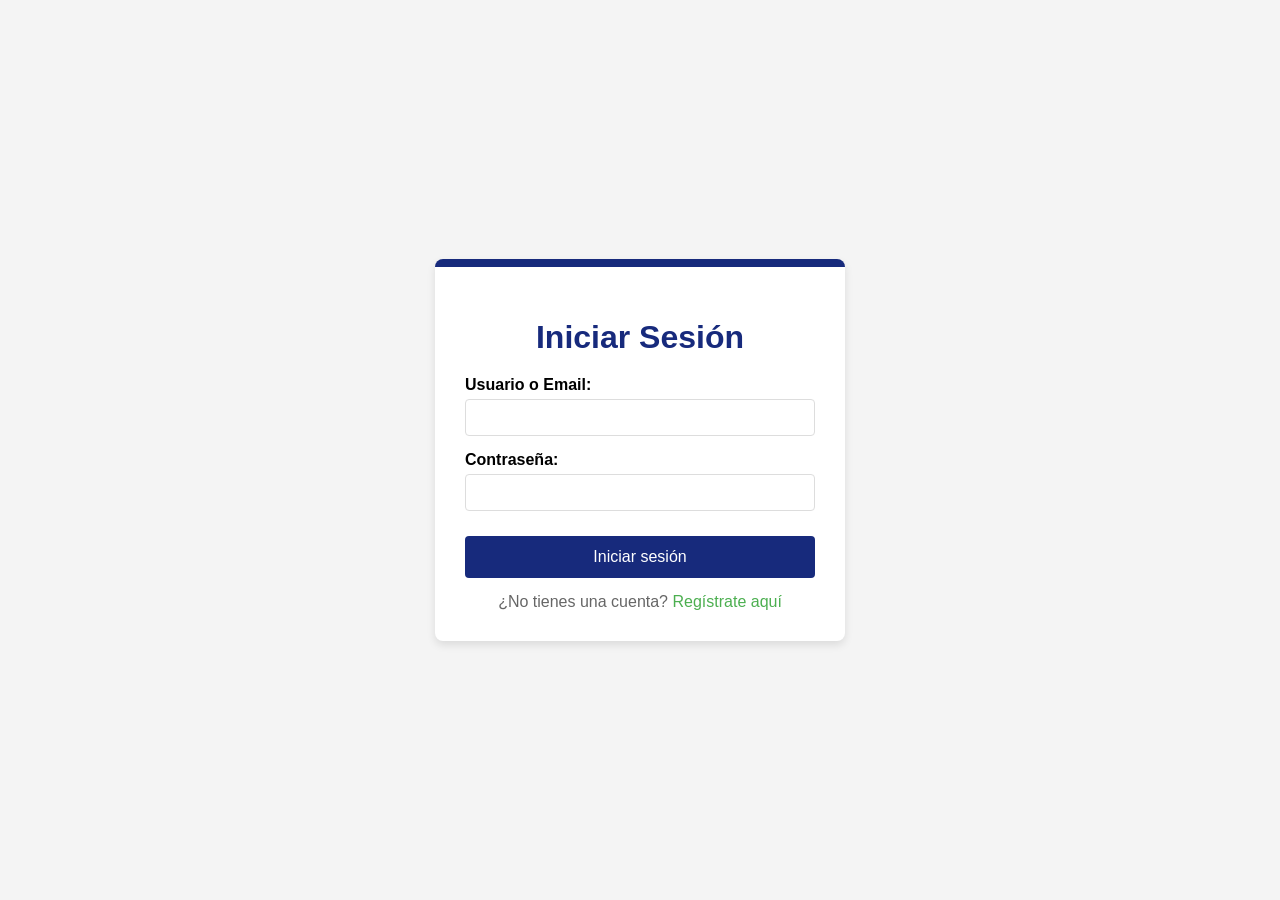
<file: login.html>
<!DOCTYPE html>
<html lang="es">
<head>
    <meta charset="UTF-8">
    <meta name="viewport" content="width=device-width, initial-scale=1.0">
    <title>Inicio de Sesión</title>
    <style>
        body {
            font-family: Arial, sans-serif;
            background-color: #f4f4f4;
            margin: 0;
            padding: 0;
            display: flex;
            justify-content: center;
            align-items: center;
            height: 100vh;
        }
        
        .container {
            background-color: white;
            padding: 30px;
            border-radius: 8px;
            box-shadow: 0 4px 8px rgba(0, 0, 0, 0.1);
            width: 350px;
            text-align: center;
            /* Cambia el color de la barra superior a azul fuerte */
            border-top: 8px solid #172a7c; /* Azul fuerte */
        }
        
        h1 {
            color: #172a7c; /* Azul fuerte para el título */
            margin-bottom: 20px;
        }
        
        .form-group {
            margin-bottom: 15px;
            text-align: left;
        }
        
        label {
            display: block;
            margin-bottom: 5px;
            font-weight: bold;
        }
        
        input[type="text"],
        input[type="password"],
        input[type="email"] {
            width: 100%;
            padding: 10px;
            border: 1px solid #ddd;
            border-radius: 4px;
            box-sizing: border-box;
        }
        
        button {
            background-color: #172a7c; /* Azul fuerte */
            color: white;
            border: none;
            padding: 12px 20px;
            border-radius: 4px;
            cursor: pointer;
            width: 100%;
            font-size: 16px;
            margin-top: 10px;
        }
        
        button:hover {
            background-color: #0e1a4d; /* Azul más oscuro al pasar el mouse */
        }
        
        .register-link {
            margin-top: 15px;
            display: block;
            color: #666;
        }
        
        .register-link a {
            color: #4CAF50;
            text-decoration: none;
        }
        
        .register-link a:hover {
            text-decoration: underline;
        }
        
        .hidden {
            display: none;
        }
        
        .error-message {
            color: red;
            margin-top: 10px;
            display: none;
        }
    </style>
</head>
<body>
    <div class="container">
        <!-- Formulario de Inicio de Sesión -->
        <div id="login-form">
            <h1>Iniciar Sesión</h1>
            <form id="form-login" action="index.html" method="get">
                <div class="form-group">
                    <label for="login-username">Usuario o Email:</label>
                    <input type="text" id="login-username" name="username" required>
                </div>
                <div class="form-group">
                    <label for="login-password">Contraseña:</label>
                    <input type="password" id="login-password" name="password" required>
                </div>
                <div id="login-error" class="error-message">Usuario o contraseña incorrectos</div>
                <button type="submit">Iniciar sesión</button>
            </form>
            <div class="register-link">
                ¿No tienes una cuenta? <a href="#" id="show-register">Regístrate aquí</a>
            </div>
        </div>
        
        <!-- Formulario de Registro (oculto inicialmente) -->
        <div id="register-form" class="hidden">
            <h1>Registro</h1>
            <form action="#" method="post" onsubmit="return validarRegistro()">
                <div class="form-group">
                    <label for="register-name">Nombre completo:</label>
                    <input type="text" id="register-name" name="name" required>
                </div>
                <div class="form-group">
                    <label for="register-email">Email:</label>
                    <input type="email" id="register-email" name="email" required>
                </div>
                <div class="form-group">
                    <label for="register-username">Usuario:</label>
                    <input type="text" id="register-username" name="username" required>
                </div>
                <div class="form-group">
                    <label for="register-password">Contraseña:</label>
                    <input type="password" id="register-password" name="password" required>
                </div>
                <div class="form-group">
                    <label for="register-confirm-password">Confirmar contraseña:</label>
                    <input type="password" id="register-confirm-password" name="confirm-password" required>
                </div>
                <div id="register-error" class="error-message"></div>
                <button type="submit">Registrarse</button>
            </form>
            <div class="register-link">
                ¿Ya tienes una cuenta? <a href="#" id="show-login">Inicia sesión aquí</a>
            </div>
        </div>
    </div>

    <script>
        // JavaScript para alternar entre los formularios
        document.getElementById('show-register').addEventListener('click', function(e) {
            e.preventDefault();
            document.getElementById('login-form').classList.add('hidden');
            document.getElementById('register-form').classList.remove('hidden');
        });
        
        document.getElementById('show-login').addEventListener('click', function(e) {
            e.preventDefault();
            document.getElementById('register-form').classList.add('hidden');
            document.getElementById('login-form').classList.remove('hidden');
        });

        // Almacenamiento de usuarios
        let usuariosRegistrados = JSON.parse(localStorage.getItem('usuariosRegistrados')) || [];
        
        // Crear usuario admin si no existe
        if(!usuariosRegistrados.some(u => u.usuario === "admin")) {
            usuariosRegistrados.push({
                nombre: "Administrador",
                email: "admin@tienda.com",
                usuario: "admin",
                password: "12345"
            });
            localStorage.setItem('usuariosRegistrados', JSON.stringify(usuariosRegistrados));
        }

        function validarLogin() {
            const usuarioIngresado = document.getElementById('login-username').value;
            const passIngresado = document.getElementById('login-password').value;
            const errorElement = document.getElementById('login-error');
            
            // Buscar usuario
            const usuarioEncontrado = usuariosRegistrados.find(u => 
                (u.usuario === usuarioIngresado || u.email === usuarioIngresado) && 
                u.password === passIngresado
            );
            
            if(usuarioEncontrado) {
                localStorage.setItem('usuarioLogueado', JSON.stringify({
                    nombre: usuarioEncontrado.nombre,
                    usuario: usuarioEncontrado.usuario,
                    email: usuarioEncontrado.email
                }));
                localStorage.setItem("isLoggedIn", "true");
                errorElement.style.display = 'none';
                return true;
            } else {
                errorElement.style.display = 'block';
                return false;
            }
        }

        function validarRegistro() {
            const nombre = document.getElementById('register-name').value;
            const email = document.getElementById('register-email').value;
            const usuario = document.getElementById('register-username').value;
            const password = document.getElementById('register-password').value;
            const confirmPassword = document.getElementById('register-confirm-password').value;
            const errorElement = document.getElementById('register-error');
            
            // Validaciones
            if(password !== confirmPassword) {
                errorElement.textContent = "Las contraseñas no coinciden";
                errorElement.style.display = 'block';
                return false;
            }
            
            if(usuariosRegistrados.some(u => u.usuario === usuario)) {
                errorElement.textContent = "El nombre de usuario ya existe";
                errorElement.style.display = 'block';
                return false;
            }
            
            if(usuariosRegistrados.some(u => u.email === email)) {
                errorElement.textContent = "El email ya está registrado";
                errorElement.style.display = 'block';
                return false;
            }
            
            // Registrar nuevo usuario
            const nuevoUsuario = {
                nombre: nombre,
                email: email,
                usuario: usuario,
                password: password
            };
            
            usuariosRegistrados.push(nuevoUsuario);
            localStorage.setItem('usuariosRegistrados', JSON.stringify(usuariosRegistrados));
            
            // Mostrar mensaje y cambiar a login
            alert("¡Registro exitoso! Ahora puedes iniciar sesión.");
            document.getElementById('register-form').classList.add('hidden');
            document.getElementById('login-form').classList.remove('hidden');
            
            // Limpiar formulario de registro
            document.getElementById('register-name').value = '';
            document.getElementById('register-email').value = '';
            document.getElementById('register-username').value = '';
            document.getElementById('register-password').value = '';
            document.getElementById('register-confirm-password').value = '';
            errorElement.style.display = 'none';
            
            return false;
        }

        // Manejar el submit del login correctamente
        document.getElementById("form-login").addEventListener("submit", function (e) {
            e.preventDefault();
            if (validarLogin()) {
                window.location.href = "index.html";
            }
        });
    </script>
</body>
</html>
</file>
